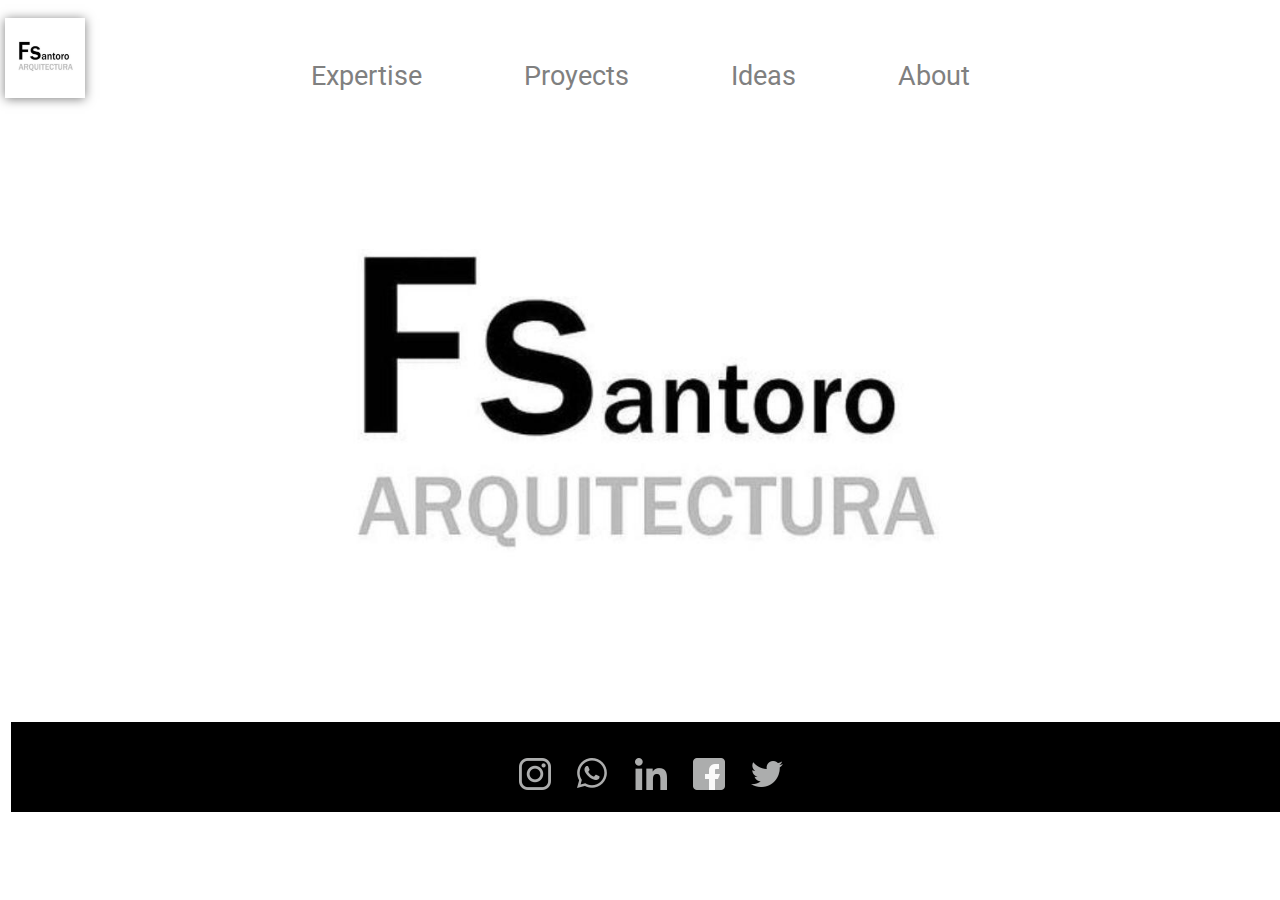
<file: index.html>
<!DOCTYPE html>
<html lang="en">

<head>
    <meta charset="UTF-8">
    <meta http-equiv="X-UA-Compatible" content="IE=edge">
    <meta name="viewport" content="width=device-width, initial-scale=1.0">

    <link href="https://cdn.jsdelivr.net/npm/bootstrap@5.0.1/dist/css/bootstrap.min.css" rel="stylesheet"
        integrity="sha384-+0n0xVW2eSR5OomGNYDnhzAbDsOXxcvSN1TPprVMTNDbiYZCxYbOOl7+AMvyTG2x" crossorigin="anonymous">
    <link rel="stylesheet" href="estilos.css">
    <link rel="preconnect" href="https://fonts.gstatic.com">
    <link href="https://fonts.googleapis.com/css2?family=Roboto:wght@300&display=swap" rel="stylesheet">
    <title>FSantoro ARQUITECTURA</title>
</head>

<body>
    <header>
        <input type="checkbox" id="btn-menu">
        <label for="btn-menu"><img src="./iconos/menuBlack24px.png" alt=""></label>

        <div class="nav-bar">
            <div class=nav-img>
                <img src="imagenes/FSantoroLogo.png" alt="" width="80" height="80">
            </div>
            <ul>
                <li>
                    <a href="./secciones/expertise.html">Expertise</a>
                </li>
                <li>
                    <a href="./secciones/proyects.html">Proyects</a>
                </li>
                <li>
                    <a href="./secciones/ideas.html">Ideas</a>
                </li>
                <li>
                    <a href="./secciones/about.html">About</a>
                </li>
            </ul>
        </div>
    </header>

    <div class="logo">
        <img src="imagenes/FSantoroArquitecturaXL.jpeg" alt="FSantoro ARQUITECTURA" width="50%" height="50%">
    </div>

    <footer>
        <div class="redes-container">
            <ul>
                <li><a href="https://www.instagram.com/fsantororeveron/" class="instagram"><img src="iconos/instagram-logo.png" alt=""></a></li>
                <li><a href="#" class="whatsapp"><img src="iconos/whatsapp.png" alt=""></a></li>
                <li><a href="https://www.linkedin.com/in/fabrizio-santoro-48565391/" class="linkedin"><img src="iconos/linkedin.png" alt=""></a></li>
                <li><a href="#" class="facebook"><img src="iconos/facebook.png" alt=""></a></li>
                <li><a href="#" class="twitter"><img src="iconos/twitter.png" alt=""></a></li>
            </ul>
        </div>
    </footer>


</body>

</html>
</file>
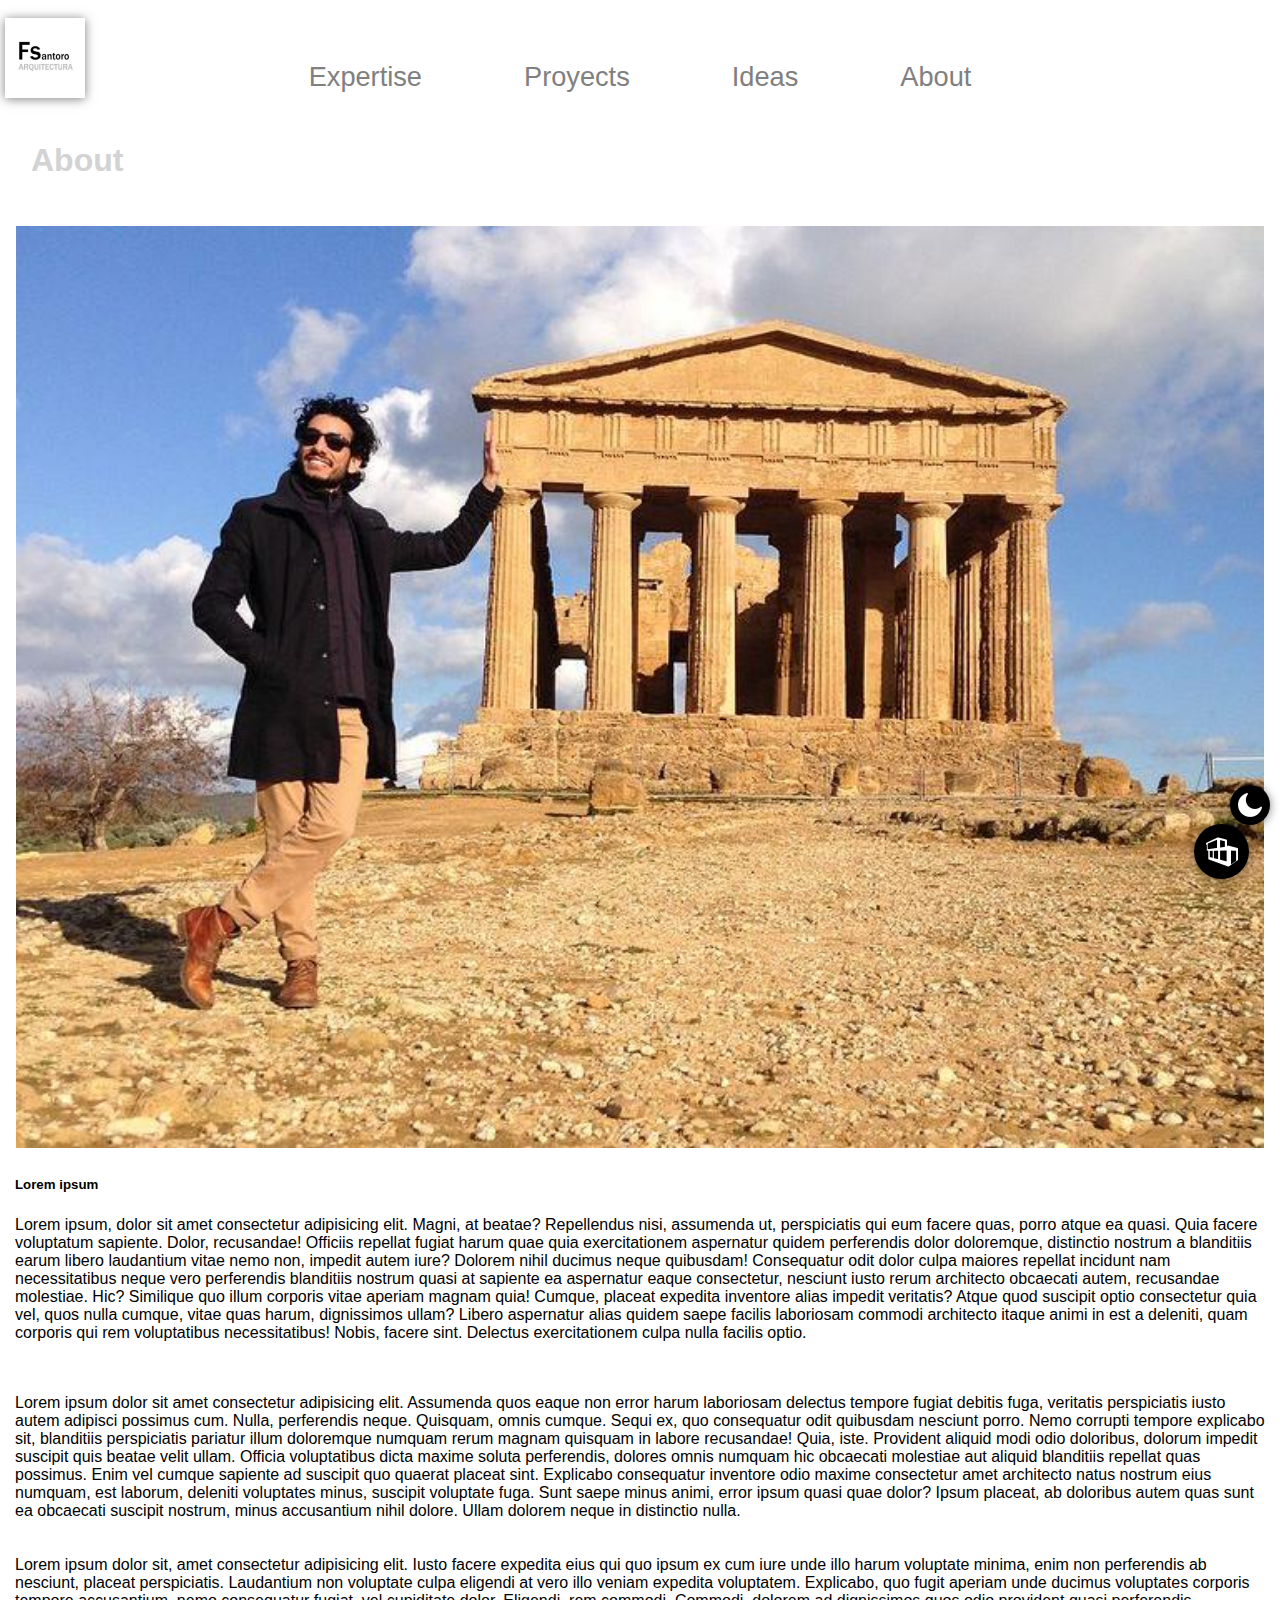
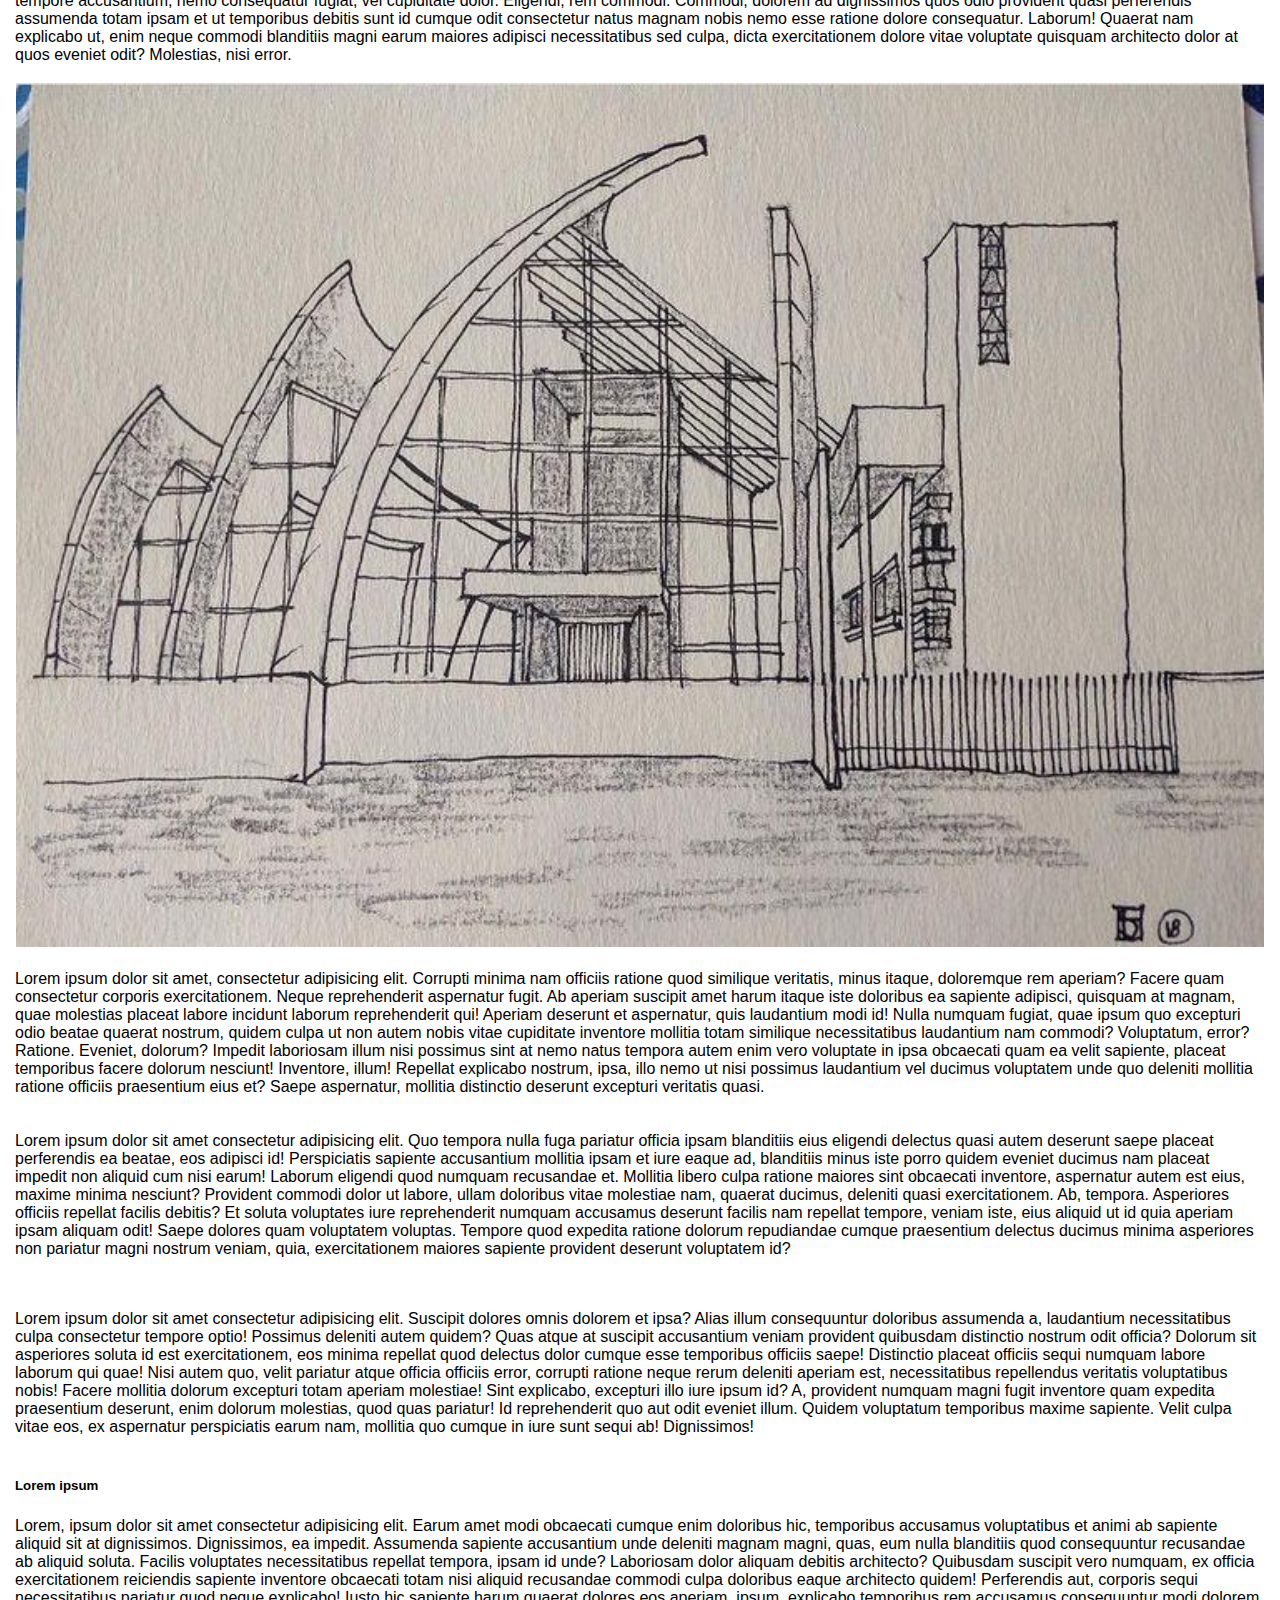
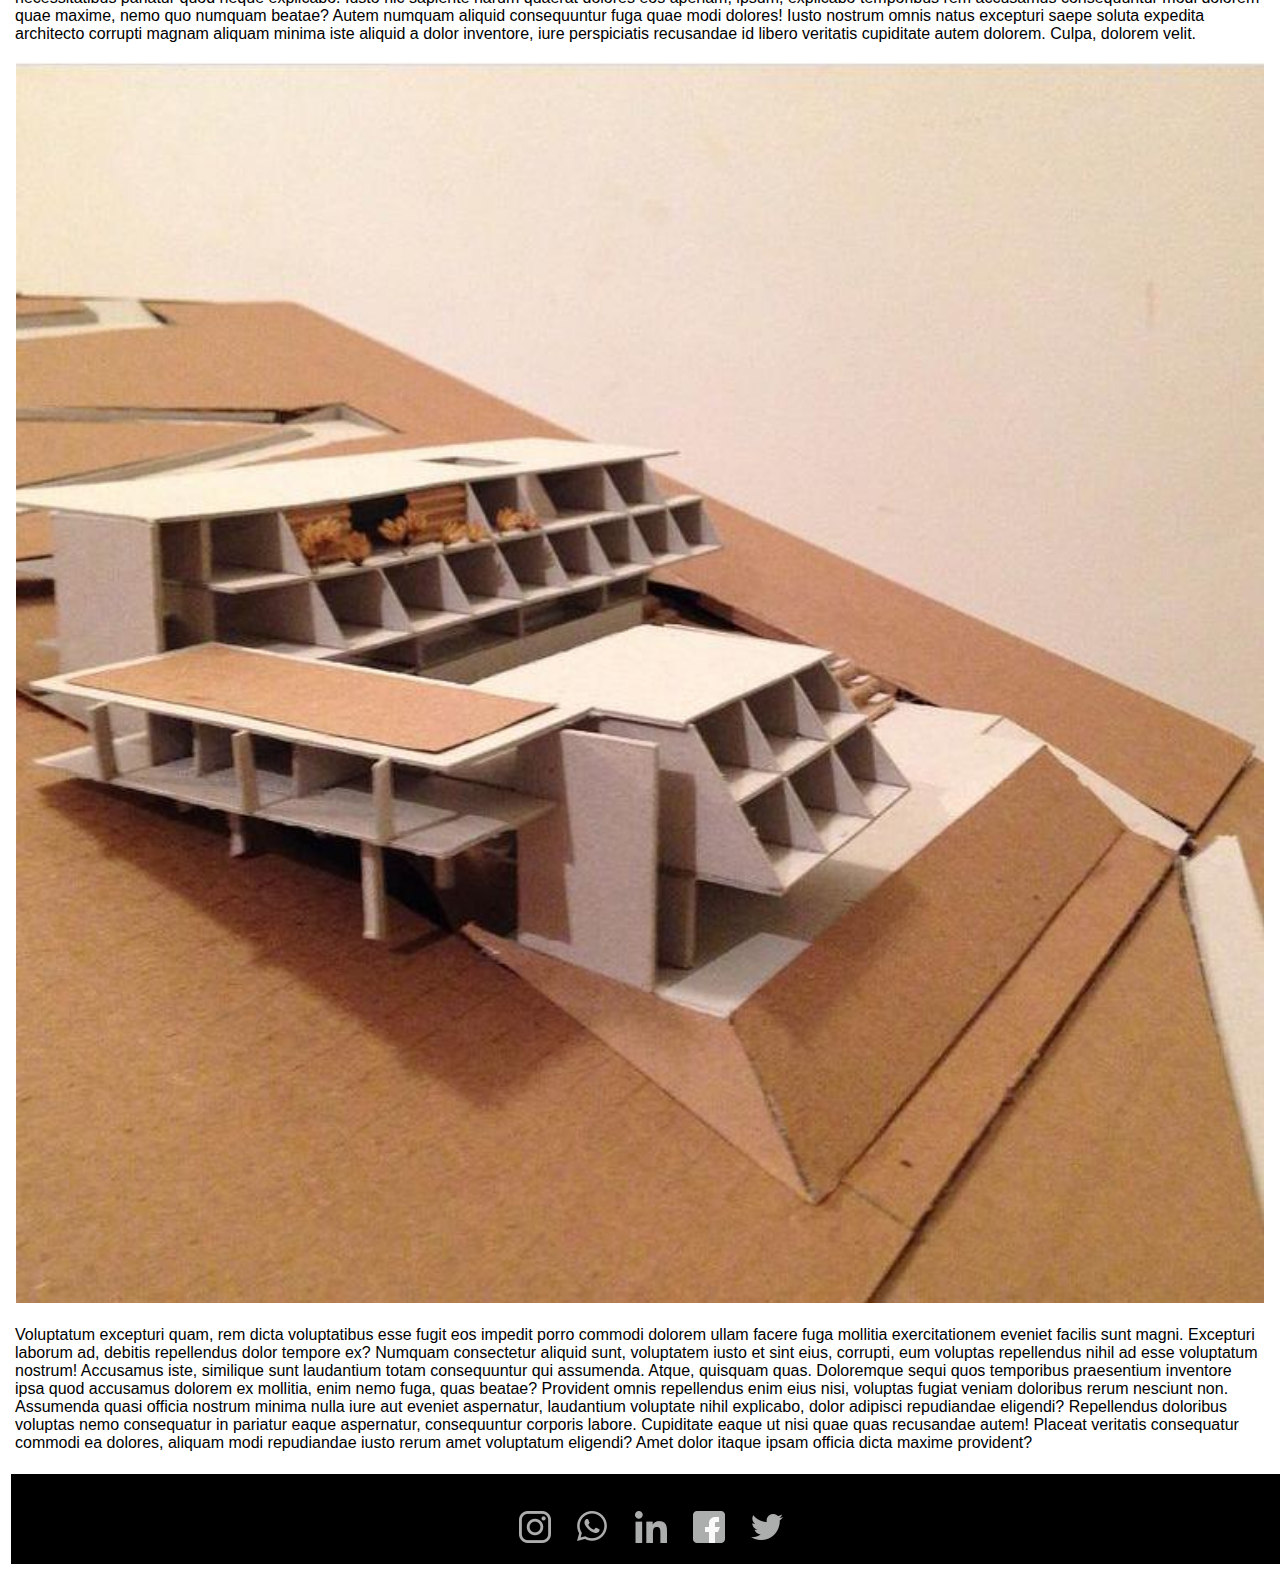
<file: secciones/about.html>
<!DOCTYPE html>
<html lang="en">

<head>
    <meta charset="UTF-8">
    <meta http-equiv="X-UA-Compatible" content="IE=edge">
    <meta name="viewport" content="width=device-width, initial-scale=1.0">

    <link href="https://cdn.jsdelivr.net/npm/bootstrap@5.0.1/dist/css/bootstrap.min.css" rel="stylesheet"
        integrity="sha384-+0n0xVW2eSR5OomGNYDnhzAbDsOXxcvSN1TPprVMTNDbiYZCxYbOOl7+AMvyTG2x" crossorigin="anonymous">
    <link rel="stylesheet" href="../estilos.css">
    <title>FSantoro ARQUITECTURA</title>
</head>

<body>
    <div class="container-all"> 
        <header>
            <input type="checkbox" id="btn-menu">
            <label for="btn-menu"><img src="../iconos/menuBlack24px.png" alt=""></label>

            <div class="nav-bar">
                <img src="../imagenes/FSantoroLogo.png" alt="" width="80" height="80">
                <ul>
                    <li>
                        <a href="../secciones/expertise.html">Expertise</a>
                    </li>
                    <li>
                        <a href="../secciones/proyects.html">Proyects</a>
                    </li>
                    <li>
                        <a href="../secciones/ideas.html">Ideas</a>
                    </li>
                    <li>
                        <a href="../secciones/about.html">About</a>
                    </li>

                </ul>
            </div>
        </header>
        <h1>About</h1>
    
        <div class="container-about">
            <div class="row">
                <div class="col-sm-12 col-md-6 col-lg-3" >
                    <div class="img-about">
                        <img src="../imagenes/about1.jpeg" width="100%" height="5%" alt="">
                    </div>
                    <h5>Lorem ipsum</h5>
                    <p>Lorem ipsum, dolor sit amet consectetur adipisicing elit. Magni, at beatae? Repellendus nisi, assumenda ut, perspiciatis qui eum facere quas, porro atque ea quasi. Quia facere voluptatum sapiente. Dolor, recusandae!
                    Officiis repellat fugiat harum quae quia exercitationem aspernatur quidem perferendis dolor doloremque, distinctio nostrum a blanditiis earum libero laudantium vitae nemo non, impedit autem iure? Dolorem nihil ducimus neque quibusdam!
                    Consequatur odit dolor culpa maiores repellat incidunt nam necessitatibus neque vero perferendis blanditiis nostrum quasi at sapiente ea aspernatur eaque consectetur, nesciunt iusto rerum architecto obcaecati autem, recusandae molestiae. Hic?
                    Similique quo illum corporis vitae aperiam magnam quia! Cumque, placeat expedita inventore alias impedit veritatis? Atque quod suscipit optio consectetur quia vel, quos nulla cumque, vitae quas harum, dignissimos ullam?
                    Libero aspernatur alias quidem saepe facilis laboriosam commodi architecto itaque animi in est a deleniti, quam corporis qui rem voluptatibus necessitatibus! Nobis, facere sint. Delectus exercitationem culpa nulla facilis optio.</p>
                    <br>
                    <p>Lorem ipsum dolor sit amet consectetur adipisicing elit. Assumenda quos eaque non error harum laboriosam delectus tempore fugiat debitis fuga, veritatis perspiciatis iusto autem adipisci possimus cum. Nulla, perferendis neque.
                    Quisquam, omnis cumque. Sequi ex, quo consequatur odit quibusdam nesciunt porro. Nemo corrupti tempore explicabo sit, blanditiis perspiciatis pariatur illum doloremque numquam rerum magnam quisquam in labore recusandae! Quia, iste.
                    Provident aliquid modi odio doloribus, dolorum impedit suscipit quis beatae velit ullam. Officia voluptatibus dicta maxime soluta perferendis, dolores omnis numquam hic obcaecati molestiae aut aliquid blanditiis repellat quas possimus.
                    Enim vel cumque sapiente ad suscipit quo quaerat placeat sint. Explicabo consequatur inventore odio maxime consectetur amet architecto natus nostrum eius numquam, est laborum, deleniti voluptates minus, suscipit voluptate fuga.
                    Sunt saepe minus animi, error ipsum quasi quae dolor? Ipsum placeat, ab doloribus autem quas sunt ea obcaecati suscipit nostrum, minus accusantium nihil dolore. Ullam dolorem neque in distinctio nulla.</p>
                </div>
                <div class="col-sm-12 col-md-6 col-lg-3">
                    <p>Lorem ipsum dolor sit, amet consectetur adipisicing elit. Iusto facere expedita eius qui quo ipsum ex cum iure unde illo harum voluptate minima, enim non perferendis ab nesciunt, placeat perspiciatis.
                    Laudantium non voluptate culpa eligendi at vero illo veniam expedita voluptatem. Explicabo, quo fugit aperiam unde ducimus voluptates corporis tempore accusantium, nemo consequatur fugiat, vel cupiditate dolor. Eligendi, rem commodi.
                    Commodi, dolorem ad dignissimos quos odio provident quasi perferendis assumenda totam ipsam et ut temporibus debitis sunt id cumque odit consectetur natus magnam nobis nemo esse ratione dolore consequatur. Laborum!
                    Quaerat nam explicabo ut, enim neque commodi blanditiis magni earum maiores adipisci necessitatibus sed culpa, dicta exercitationem dolore vitae voluptate quisquam architecto dolor at quos eveniet odit? Molestias, nisi error.
                    </p>
                    <div class="img-about">
                        <img src="../imagenes/about2.jpeg" width="100%" height="5%" alt="">
                    </div>
                    <p>Lorem ipsum dolor sit amet, consectetur adipisicing elit. Corrupti minima nam officiis ratione quod similique veritatis, minus itaque, doloremque rem aperiam? Facere quam consectetur corporis exercitationem. Neque reprehenderit aspernatur fugit.
                    Ab aperiam suscipit amet harum itaque iste doloribus ea sapiente adipisci, quisquam at magnam, quae molestias placeat labore incidunt laborum reprehenderit qui! Aperiam deserunt et aspernatur, quis laudantium modi id!
                    Nulla numquam fugiat, quae ipsum quo excepturi odio beatae quaerat nostrum, quidem culpa ut non autem nobis vitae cupiditate inventore mollitia totam similique necessitatibus laudantium nam commodi? Voluptatum, error? Ratione.
                    Eveniet, dolorum? Impedit laboriosam illum nisi possimus sint at nemo natus tempora autem enim vero voluptate in ipsa obcaecati quam ea velit sapiente, placeat temporibus facere dolorum nesciunt! Inventore, illum!
                    Repellat explicabo nostrum, ipsa, illo nemo ut nisi possimus laudantium vel ducimus voluptatem unde quo deleniti mollitia ratione officiis praesentium eius et? Saepe aspernatur, mollitia distinctio deserunt excepturi veritatis quasi.</p>
                </div>
                <div class="col-sm-12 col-md-6 col-lg-3">
                    <p>Lorem ipsum dolor sit amet consectetur adipisicing elit. Quo tempora nulla fuga pariatur officia ipsam blanditiis eius eligendi delectus quasi autem deserunt saepe placeat perferendis ea beatae, eos adipisci id!
                    Perspiciatis sapiente accusantium mollitia ipsam et iure eaque ad, blanditiis minus iste porro quidem eveniet ducimus nam placeat impedit non aliquid cum nisi earum! Laborum eligendi quod numquam recusandae et.
                    Mollitia libero culpa ratione maiores sint obcaecati inventore, aspernatur autem est eius, maxime minima nesciunt? Provident commodi dolor ut labore, ullam doloribus vitae molestiae nam, quaerat ducimus, deleniti quasi exercitationem.
                    Ab, tempora. Asperiores officiis repellat facilis debitis? Et soluta voluptates iure reprehenderit numquam accusamus deserunt facilis nam repellat tempore, veniam iste, eius aliquid ut id quia aperiam ipsam aliquam odit!
                    Saepe dolores quam voluptatem voluptas. Tempore quod expedita ratione dolorum repudiandae cumque praesentium delectus ducimus minima asperiores non pariatur magni nostrum veniam, quia, exercitationem maiores sapiente provident deserunt voluptatem id?
                    </p>
                    <br>
                    <p>Lorem ipsum dolor sit amet consectetur adipisicing elit. Suscipit dolores omnis dolorem et ipsa? Alias illum consequuntur doloribus assumenda a, laudantium necessitatibus culpa consectetur tempore optio! Possimus deleniti autem quidem?
                    Quas atque at suscipit accusantium veniam provident quibusdam distinctio nostrum odit officia? Dolorum sit asperiores soluta id est exercitationem, eos minima repellat quod delectus dolor cumque esse temporibus officiis saepe!
                    Distinctio placeat officiis sequi numquam labore laborum qui quae! Nisi autem quo, velit pariatur atque officia officiis error, corrupti ratione neque rerum deleniti aperiam est, necessitatibus repellendus veritatis voluptatibus nobis!
                    Facere mollitia dolorum excepturi totam aperiam molestiae! Sint explicabo, excepturi illo iure ipsum id? A, provident numquam magni fugit inventore quam expedita praesentium deserunt, enim dolorum molestias, quod quas pariatur!
                    Id reprehenderit quo aut odit eveniet illum. Quidem voluptatum temporibus maxime sapiente. Velit culpa vitae eos, ex aspernatur perspiciatis earum nam, mollitia quo cumque in iure sunt sequi ab! Dignissimos!
                    </p>
                </div>
                <div class="col-sm-12 col-md-6 col-lg-3">
                    <h5>Lorem ipsum</h5>
                    <p>Lorem, ipsum dolor sit amet consectetur adipisicing elit. Earum amet modi obcaecati cumque enim doloribus hic, temporibus accusamus voluptatibus et animi ab sapiente aliquid sit at dignissimos. Dignissimos, ea impedit.
                    Assumenda sapiente accusantium unde deleniti magnam magni, quas, eum nulla blanditiis quod consequuntur recusandae ab aliquid soluta. Facilis voluptates necessitatibus repellat tempora, ipsam id unde? Laboriosam dolor aliquam debitis architecto?
                    Quibusdam suscipit vero numquam, ex officia exercitationem reiciendis sapiente inventore obcaecati totam nisi aliquid recusandae commodi culpa doloribus eaque architecto quidem! Perferendis aut, corporis sequi necessitatibus pariatur quod neque explicabo!
                    Iusto hic sapiente harum quaerat dolores eos aperiam, ipsum, explicabo temporibus rem accusamus consequuntur modi dolorem quae maxime, nemo quo numquam beatae? Autem numquam aliquid consequuntur fuga quae modi dolores!
                    Iusto nostrum omnis natus excepturi saepe soluta expedita architecto corrupti magnam aliquam minima iste aliquid a dolor inventore, iure perspiciatis recusandae id libero veritatis cupiditate autem dolorem. Culpa, dolorem velit.
                    </p>
                    <div class="img-about">
                        <img src="../imagenes/about3.jpeg" width="100%" height="5%" alt="">
                    </div>
                    <p>Voluptatum excepturi quam, rem dicta voluptatibus esse fugit eos impedit porro commodi dolorem ullam facere fuga mollitia exercitationem eveniet facilis sunt magni. Excepturi laborum ad, debitis repellendus dolor tempore ex?
                        Numquam consectetur aliquid sunt, voluptatem iusto et sint eius, corrupti, eum voluptas repellendus nihil ad esse voluptatum nostrum! Accusamus iste, similique sunt laudantium totam consequuntur qui assumenda. Atque, quisquam quas.
                        Doloremque sequi quos temporibus praesentium inventore ipsa quod accusamus dolorem ex mollitia, enim nemo fuga, quas beatae? Provident omnis repellendus enim eius nisi, voluptas fugiat veniam doloribus rerum nesciunt non.
                        Assumenda quasi officia nostrum minima nulla iure aut eveniet aspernatur, laudantium voluptate nihil explicabo, dolor adipisci repudiandae eligendi? Repellendus doloribus voluptas nemo consequatur in pariatur eaque aspernatur, consequuntur corporis labore.
                        Cupiditate eaque ut nisi quae quas recusandae autem! Placeat veritatis consequatur commodi ea dolores, aliquam modi repudiandae iusto rerum amet voluptatum eligendi? Amet dolor itaque ipsam officia dicta maxime provident?
                    </p>
                </div> 
            </div>
        </div>   
    </div>
    <label for="dark-mode" class="dark-mode-button">
    <input id="dark-mode" type="checkbox" onclick="document.documentElement.classList.toggle('dark-mode')">
    </label> 
  

    <div class="btn-container">
        <a class="btn btn-primary" href="../index.html" role="button"></a>
    </div>

    <footer>
        <div class="redes-container">
            <ul>
                <li><a href="https://www.instagram.com/fsantororeveron/" class="instagram"><img src="../iconos/instagram-logo.png" alt=""></a></li>
                <li><a href="#" class="whatsapp"><img src="../iconos/whatsapp.png" alt=""></a></li>
                <li><a href="https://www.linkedin.com/in/fabrizio-santoro-48565391/" class="linkedin"><img src="../iconos/linkedin.png" alt=""></a></li>
                <li><a href="#" class="facebook"><img src="../iconos/facebook.png" alt=""></a></li>
                <li><a href="#" class="twitter"><img src="../iconos/twitter.png" alt=""></a></li>
            </ul>
        </div>
    </footer>


</body>

</html>
</file>
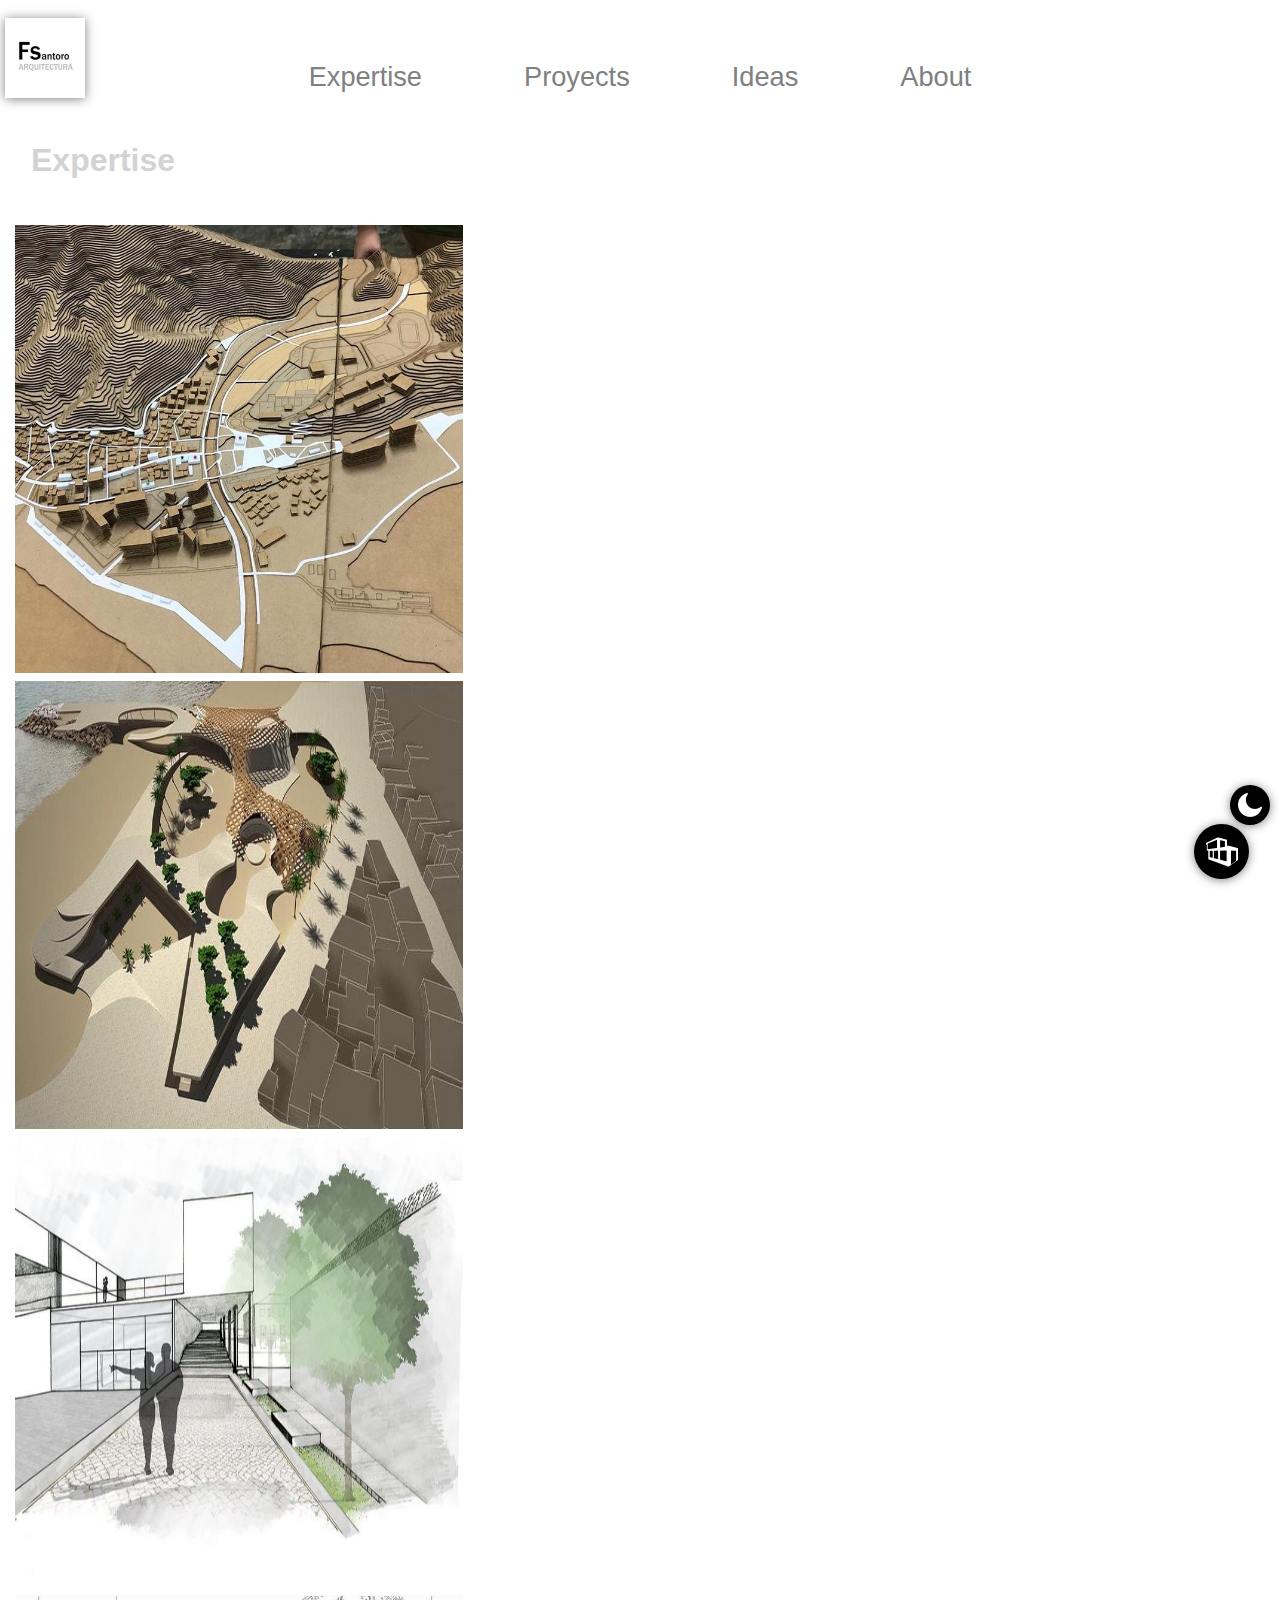
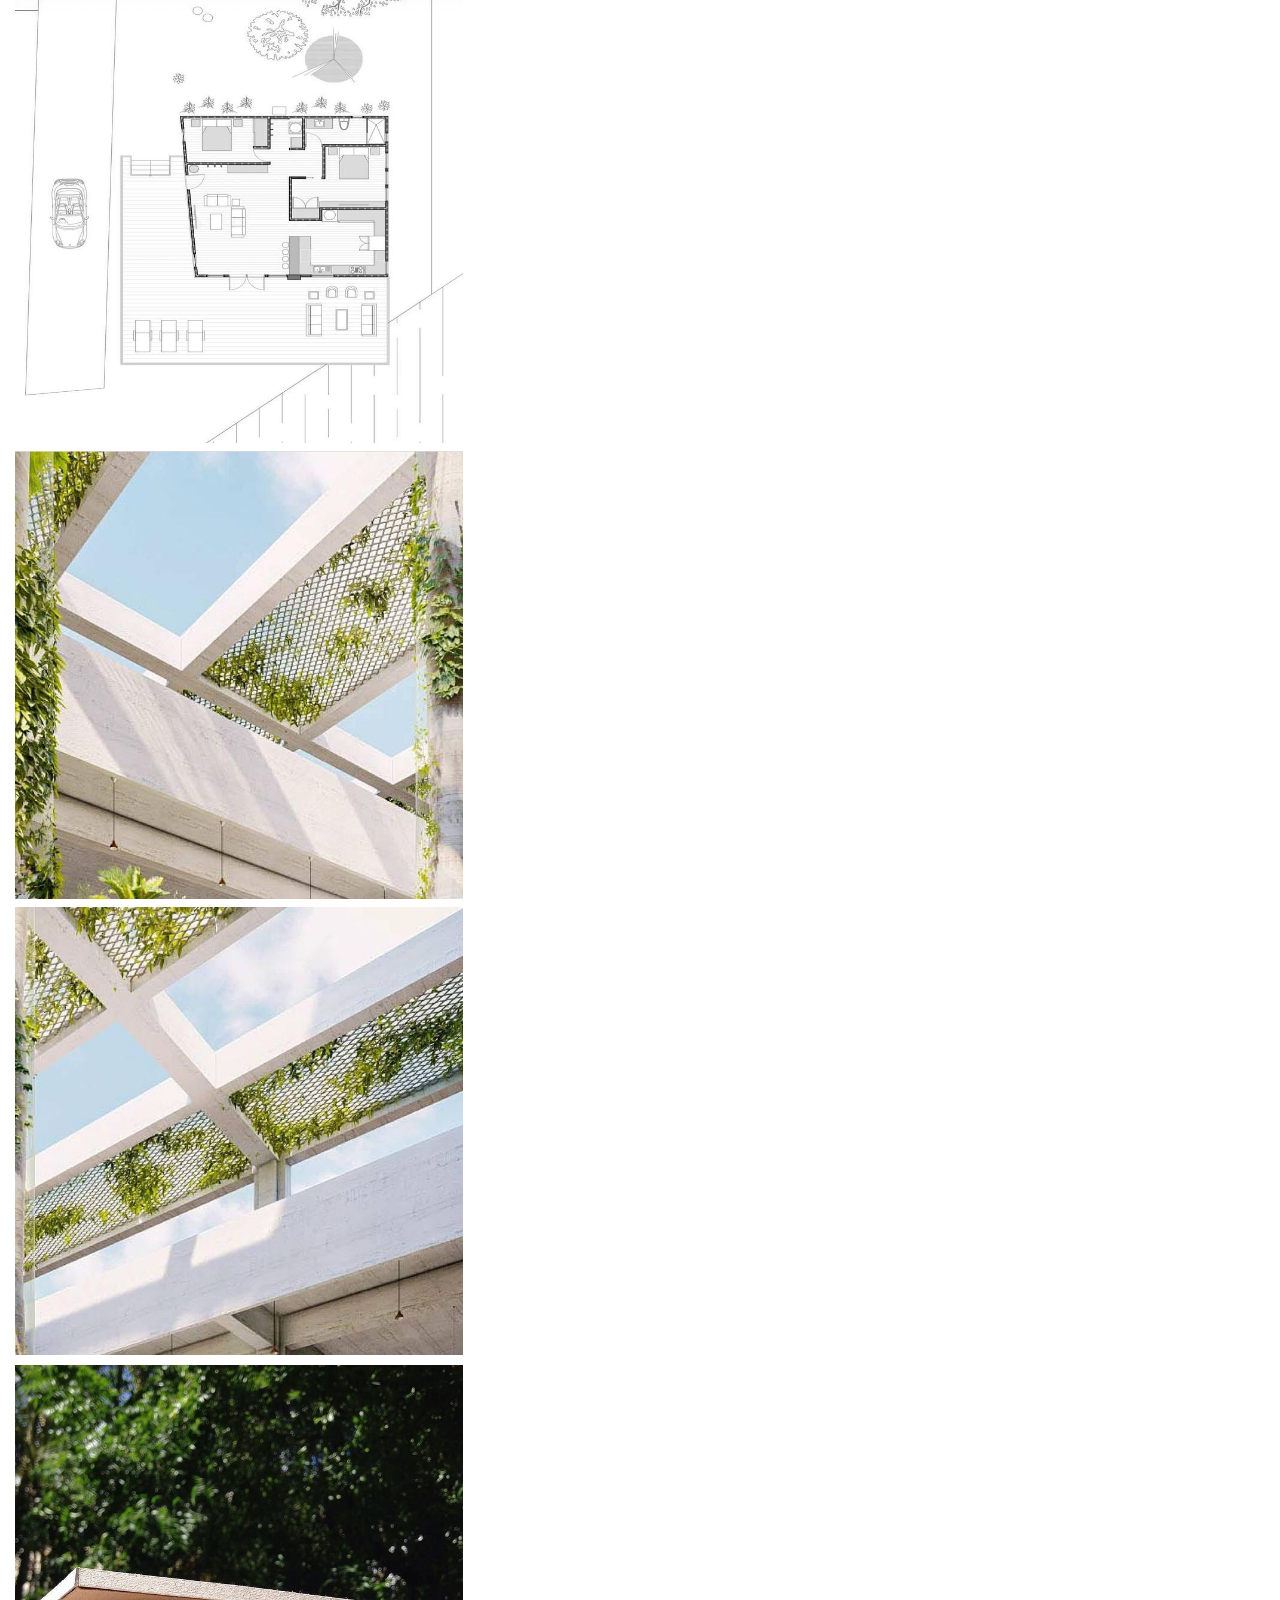
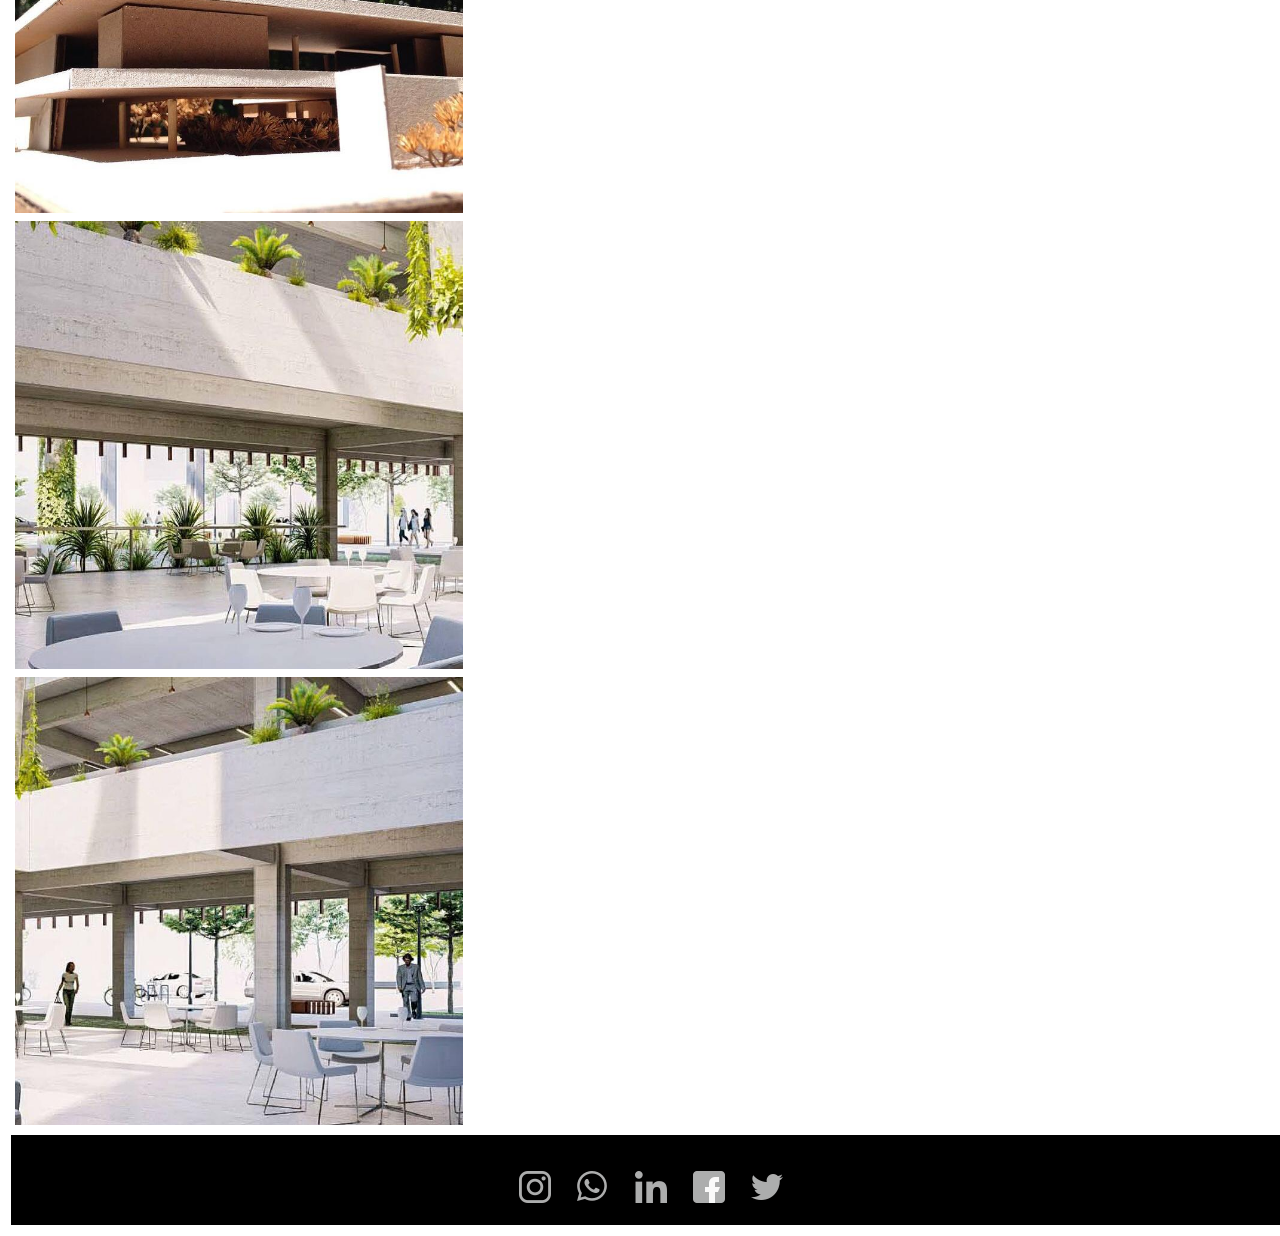
<file: secciones/expertise.html>
<!DOCTYPE html>
<html lang="en">

<head>
    <meta charset="UTF-8">
    <meta http-equiv="X-UA-Compatible" content="IE=edge">
    <meta name="viewport" content="width=device-width, initial-scale=1.0">

    <link href="https://cdn.jsdelivr.net/npm/bootstrap@5.0.1/dist/css/bootstrap.min.css" rel="stylesheet"
        integrity="sha384-+0n0xVW2eSR5OomGNYDnhzAbDsOXxcvSN1TPprVMTNDbiYZCxYbOOl7+AMvyTG2x" crossorigin="anonymous">
    <link rel="stylesheet" href="../estilos.css">
    <title>FSantoro ARQUITECTURA</title>
</head>

<body>
    <div class="container-all">    
        <header>
            <input type="checkbox" id="btn-menu">
            <label for="btn-menu"><img src="../iconos/menuBlack24px.png" alt=""></label>

            <div class="nav-bar">
                <img src="../imagenes/FSantoroLogo.png" alt="" width="80" height="80">
                <ul>
                    <li>
                        <a href="../secciones/expertise.html">Expertise</a>
                    </li>
                    <li>
                        <a href="../secciones/proyects.html">Proyects</a>
                    </li>
                    <li>
                        <a href="../secciones/ideas.html">Ideas</a>
                    </li>
                    <li>
                        <a href="../secciones/about.html">About</a>
                    </li>
                </ul>
            </div>
    
    
        </header>
        <h1>Expertise</h1>
        <div class="btn-container">
            <a class="btn btn-primary" href="../index.html" role="button"></a>
        </div>
    
        <div class="img-container">
            <div class="row">
                <div class="col-sm-12 col-md-6 col-lg-4"><img src="../imagenes/expertise1.jpeg" height="450px" width="450px" alt=""></div>
                <div class="col-sm-12 col-md-6 col-lg-4"><img src="../imagenes/expertise2.jpeg" height="450px" width="450px" alt=""></div>
                <div class="col-sm-12 col-md-6 col-lg-4"><img src="../imagenes/expertise3.jpeg" height="450px" width="450px" alt=""></div>
            </div>
            <div class="row">
                <div class="col-sm-12 col-md-6 col-lg-4"><img src="../imagenes/expertise4.jpeg" height="450px" width="450px" alt=""></div>
                <div class="col-sm-12 col-md-6 col-lg-4"><img src="../imagenes/expertise5.jpeg" height="450px" width="450px" alt=""></div>
                <div class="col-sm-12 col-md-6 col-lg-4"><img src="../imagenes/expertise6.jpeg" height="450px" width="450px" alt=""></div>
            </div>
            <div class="row">
                <div class="col-sm-12 col-md-6 col-lg-4"><img src="../imagenes/expertise7.jpeg" height="450px" width="450px" alt=""></div>
                <div class="col-sm-12 col-md-6 col-lg-4"><img src="../imagenes/expertise8.jpeg" height="450px" width="450px" alt=""></div>
                <div class="col-sm-12 col-md-6 col-lg-4"><img src="../imagenes/expertise9.jpeg" height="450px" width="450px" alt=""></div>
            </div>
        </div>
    </div>
    <label for="dark-mode" class="dark-mode-button">
    <input id="dark-mode" type="checkbox" onclick="document.documentElement.classList.toggle('dark-mode')">
    </label>
    
    <footer>
        <div class="redes-container">
            <ul>
                <li><a href="https://www.instagram.com/fsantororeveron/" class="instagram"><img src="../iconos/instagram-logo.png" alt=""></a></li>
                <li><a href="#" class="whatsapp"><img src="../iconos/whatsapp.png" alt=""></a></li>
                <li><a href="https://www.linkedin.com/in/fabrizio-santoro-48565391/" class="linkedin"><img src="../iconos/linkedin.png" alt=""></a></li>
                <li><a href="#" class="facebook"><img src="../iconos/facebook.png" alt=""></a></li>
                <li><a href="#" class="twitter"><img src="../iconos/twitter.png" alt=""></a></li>
            </ul>
        </div>
    </footer>
</body>

</html>


<!-- <div class="container-all">    
</div>
<label for="dark-mode" class="dark-mode-button">
<input id="dark-mode" type="checkbox" onclick="document.documentElement.classList.toggle('dark-mode')">
  M
</label> -->
</file>
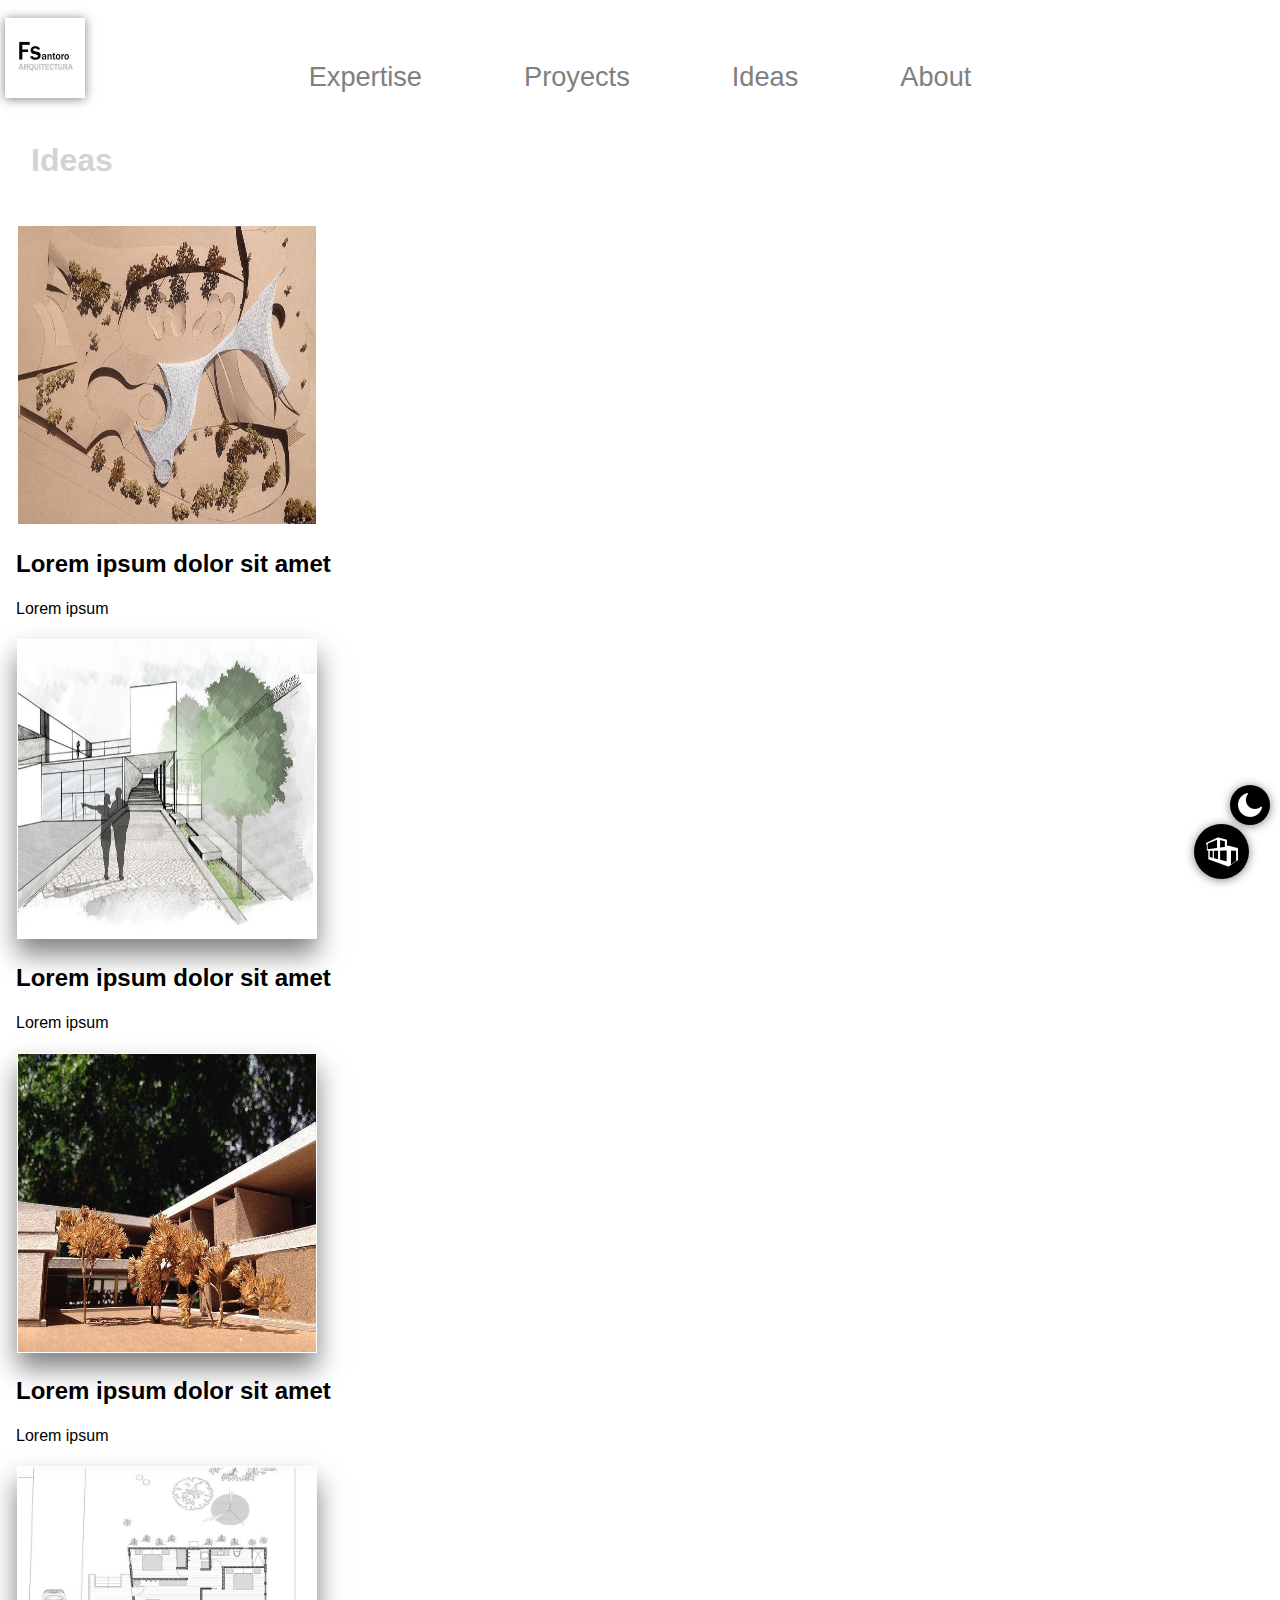
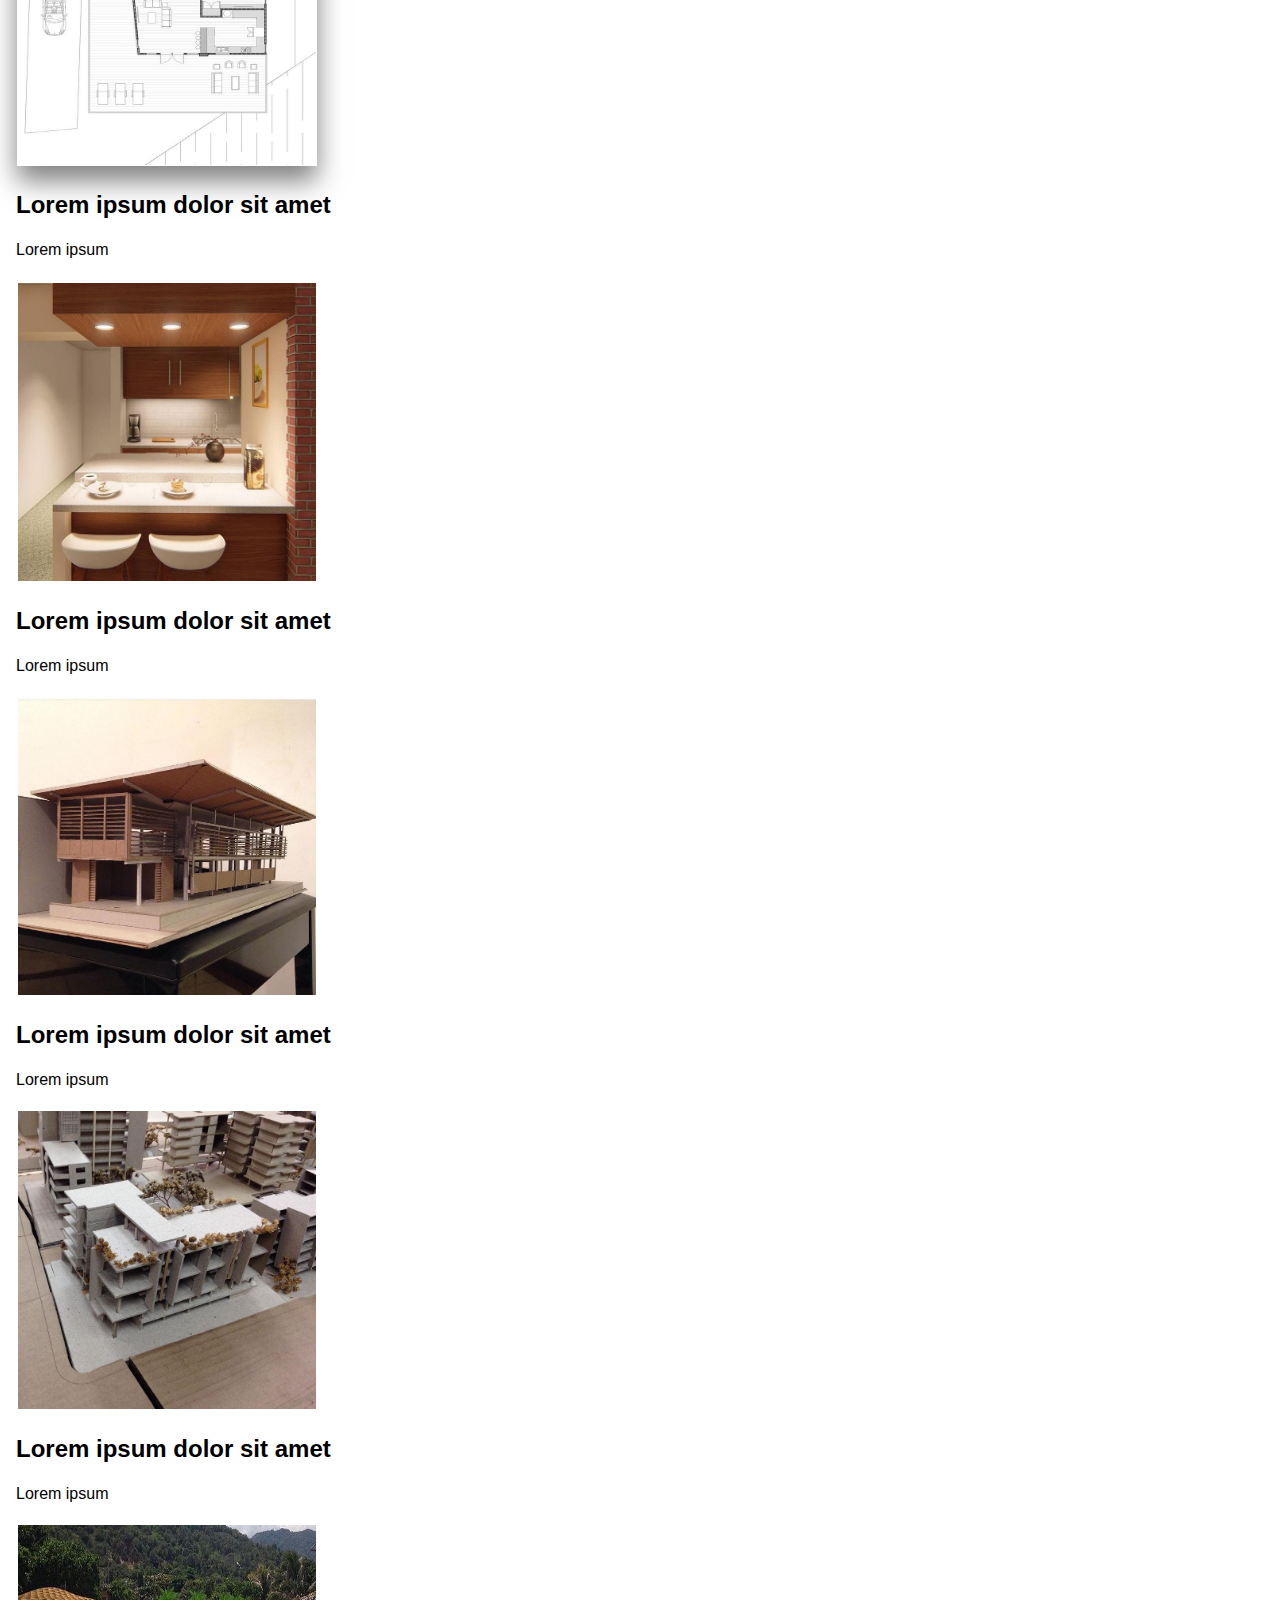
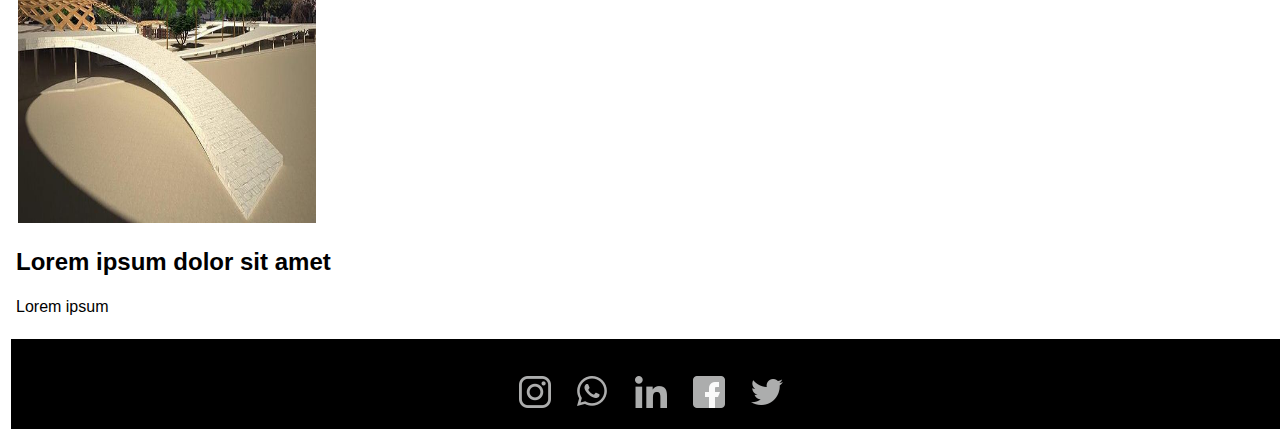
<file: secciones/ideas.html>
<!DOCTYPE html>
<html lang="en">

<head>
    <meta charset="UTF-8">
    <meta http-equiv="X-UA-Compatible" content="IE=edge">
    <meta name="viewport" content="width=device-width, initial-scale=1.0">

    <link href="https://cdn.jsdelivr.net/npm/bootstrap@5.0.1/dist/css/bootstrap.min.css" rel="stylesheet"
        integrity="sha384-+0n0xVW2eSR5OomGNYDnhzAbDsOXxcvSN1TPprVMTNDbiYZCxYbOOl7+AMvyTG2x" crossorigin="anonymous">
    <link rel="stylesheet" href="../estilos.css">
    <title>FSantoro ARQUITECTURA</title>
</head>

<body>
    <div class="container-all">   
        <header>
            <input type="checkbox" id="btn-menu">
            <label for="btn-menu"><img src="../iconos/menuBlack24px.png" alt=""></label>
            
            <div class="nav-bar">
                <img src="../imagenes/FSantoroLogo.png" alt="" width="80" height="80">
                <ul>
                    <li>
                        <a href="../secciones/expertise.html">Expertise</a>
                    </li>
                    <li>
                        <a href="../secciones/proyects.html">Proyects</a>
                    </li>
                    <li>
                        <a href="../secciones/ideas.html">Ideas</a>
                    </li>
                    <li>
                        <a href="../secciones/about.html">About</a>
                    </li>
                </ul>
            </div>
        </header>
        <h1>Ideas</h1>
    
        <div class="btn-container">
            <a class="btn btn-primary" href="../index.html" role="button"></a>
        </div>
    
        
            <div class="container-ideas">
                <div class="row">
                    <div class="col-sm-12 col-md-6 col-lg-3">
                        <div class="ideas_img">
                            <a href=""></a><img src="../imagenes/idea1.jpeg" height="300" width="300" alt="">
                            <h2>Lorem ipsum dolor sit amet</h2>
                            <p>Lorem ipsum</p>
                        </div>
                    </div>
                    <div class="col-sm-12 col-md-6 col-lg-3">
                        <div class="ideas-img">
                            <a href=""></a><img src="../imagenes/idea2.jpeg" height="300" width="300" alt="">
                            <h2>Lorem ipsum dolor sit amet</h2>
                            <p>Lorem ipsum</p>
                        </div>
                    </div>
                    <div class="col-sm-12 col-md-6 col-lg-3">
                        <div class="ideas-img">
                            <a href=""></a><img src="../imagenes/idea3.jpeg" height="300" width="300" alt="">
                            <h2>Lorem ipsum dolor sit amet</h2>
                            <p>Lorem ipsum</p>
                        </div>
                    </div>
                    <div class="col-sm-12 col-md-6 col-lg-3">
                        <div class="ideas-img">
                            <a href=""></a><img src="../imagenes/idea4.jpeg" height="300" width="300" alt="">
                            <h2>Lorem ipsum dolor sit amet</h2>
                            <p>Lorem ipsum</p>
                        </div>
                    </div>
                </div>
                <div class="row">
                    <div class="col-sm-12 col-md-6 col-lg-3">
                        <div class="ideas_img">
                            <a href=""></a><img src="../imagenes/idea5.jpeg" height="300" width="300" alt="">
                            <h2>Lorem ipsum dolor sit amet</h2>
                            <p>Lorem ipsum</p>
                        </div>
                    </div>
                    <div class="col-sm-12 col-md-6 col-lg-3">
                        <div class="ideas_img">
                            <a href=""></a><img src="../imagenes/idea6.jpeg" height="300" width="300" alt="">
                            <h2>Lorem ipsum dolor sit amet</h2>
                            <p>Lorem ipsum</p>
                        </div>
                    </div>
                    <div class="col-sm-12 col-md-6 col-lg-3">
                        <div class="ideas_img">
                            <a href=""></a><img src="../imagenes/idea7.jpeg" height="300" width="300" alt="">
                            <h2>Lorem ipsum dolor sit amet</h2>
                            <p>Lorem ipsum</p>
                        </div>
                    </div>
                    <div class="col-sm-12 col-md-6 col-lg-3">
                        <div class="ideas_img">
                            <a href=""></a><img src="../imagenes/idea8.jpeg" height="300" width="300" alt="">
                            <h2>Lorem ipsum dolor sit amet</h2>
                            <p>Lorem ipsum</p>
                        </div>
                    </div>
                </div>
            </div> 
    </div>
    <label for="dark-mode" class="dark-mode-button">
    <input id="dark-mode" type="checkbox" onclick="document.documentElement.classList.toggle('dark-mode')">
    </label> 
    
    
    

    <footer>
        <div class="redes-container">
            <ul>
                <li><a href="https://www.instagram.com/fsantororeveron/" class="instagram"><img src="../iconos/instagram-logo.png" alt=""></a></li>
                <li><a href="#" class="whatsapp"><img src="../iconos/whatsapp.png" alt=""></a></li>
                <li><a href="https://www.linkedin.com/in/fabrizio-santoro-48565391/" class="linkedin"><img src="../iconos/linkedin.png" alt=""></a></li>
                <li><a href="#" class="facebook"><img src="../iconos/facebook.png" alt=""></a></li>
                <li><a href="#" class="twitter"><img src="../iconos/twitter.png" alt=""></a></li>
            </ul>
        </div>
    </footer>


</body>

</html>

<!-- <div class="a">
    <div class="col-12">
        <div class="ideas_img">
            <a href=""></a><img src="../imagenes/idea1.jpeg" height="300" width="300" alt="">
            <h2>Lorem ipsum dolor sit amet</h2>
            <p>Lorem ipsum</p>
        </div>
        <div class="ideas_img">
            <a href=""></a><img src="../imagenes/idea2.jpeg" height="300" width="300" alt="">
            <h2>Lorem ipsum dolor sit amet</h2>
            <p>Lorem ipsum</p>
        </div>
        <div class="ideas_img">
            <a href=""></a><img src="../imagenes/idea3.jpeg" height="300" width="300" alt="">
            <h2>Lorem ipsum dolor sit amet</h2>
            <p>Lorem ipsum</p>
        </div>
        <div class="ideas_img">
            <a href=""></a><img src="../imagenes/idea4.jpeg" height="300" width="300" alt="">
            <h2>Lorem ipsum dolor sit amet</h2>
            <p>Lorem ipsum</p>
        </div>
    </div>
</div>
</div>
<div class="row">
<div class="col-12">
    <div class="ideas_img">
        <a href=""></a><img src="../imagenes/idea5.jpeg" height="300" width="300" alt="">
        <h2>Lorem ipsum dolor sit amet</h2>
        <p>Lorem ipsum</p>
    </div>
    <div class="ideas_img">
        <a href=""></a><img src="../imagenes/idea6.jpeg" height="300" width="300" alt="">
        <h2>Lorem ipsum dolor sit amet</h2>
        <p>Lorem ipsum</p>
    </div>
    <div class="ideas_img">
        <a href=""></a><img src="../imagenes/idea7.jpeg" height="300" width="300" alt="">
        <h2>Lorem ipsum dolor sit amet</h2>
        <p>Lorem ipsum</p>
    </div>
    <div class="ideas_img">
        <a href=""></a><img src="../imagenes/idea8.jpeg" height="300" width="300" alt="">
        <h2>Lorem ipsum dolor sit amet</h2>
        <p>Lorem ipsum</p>
    </div>
</div> -->
</file>
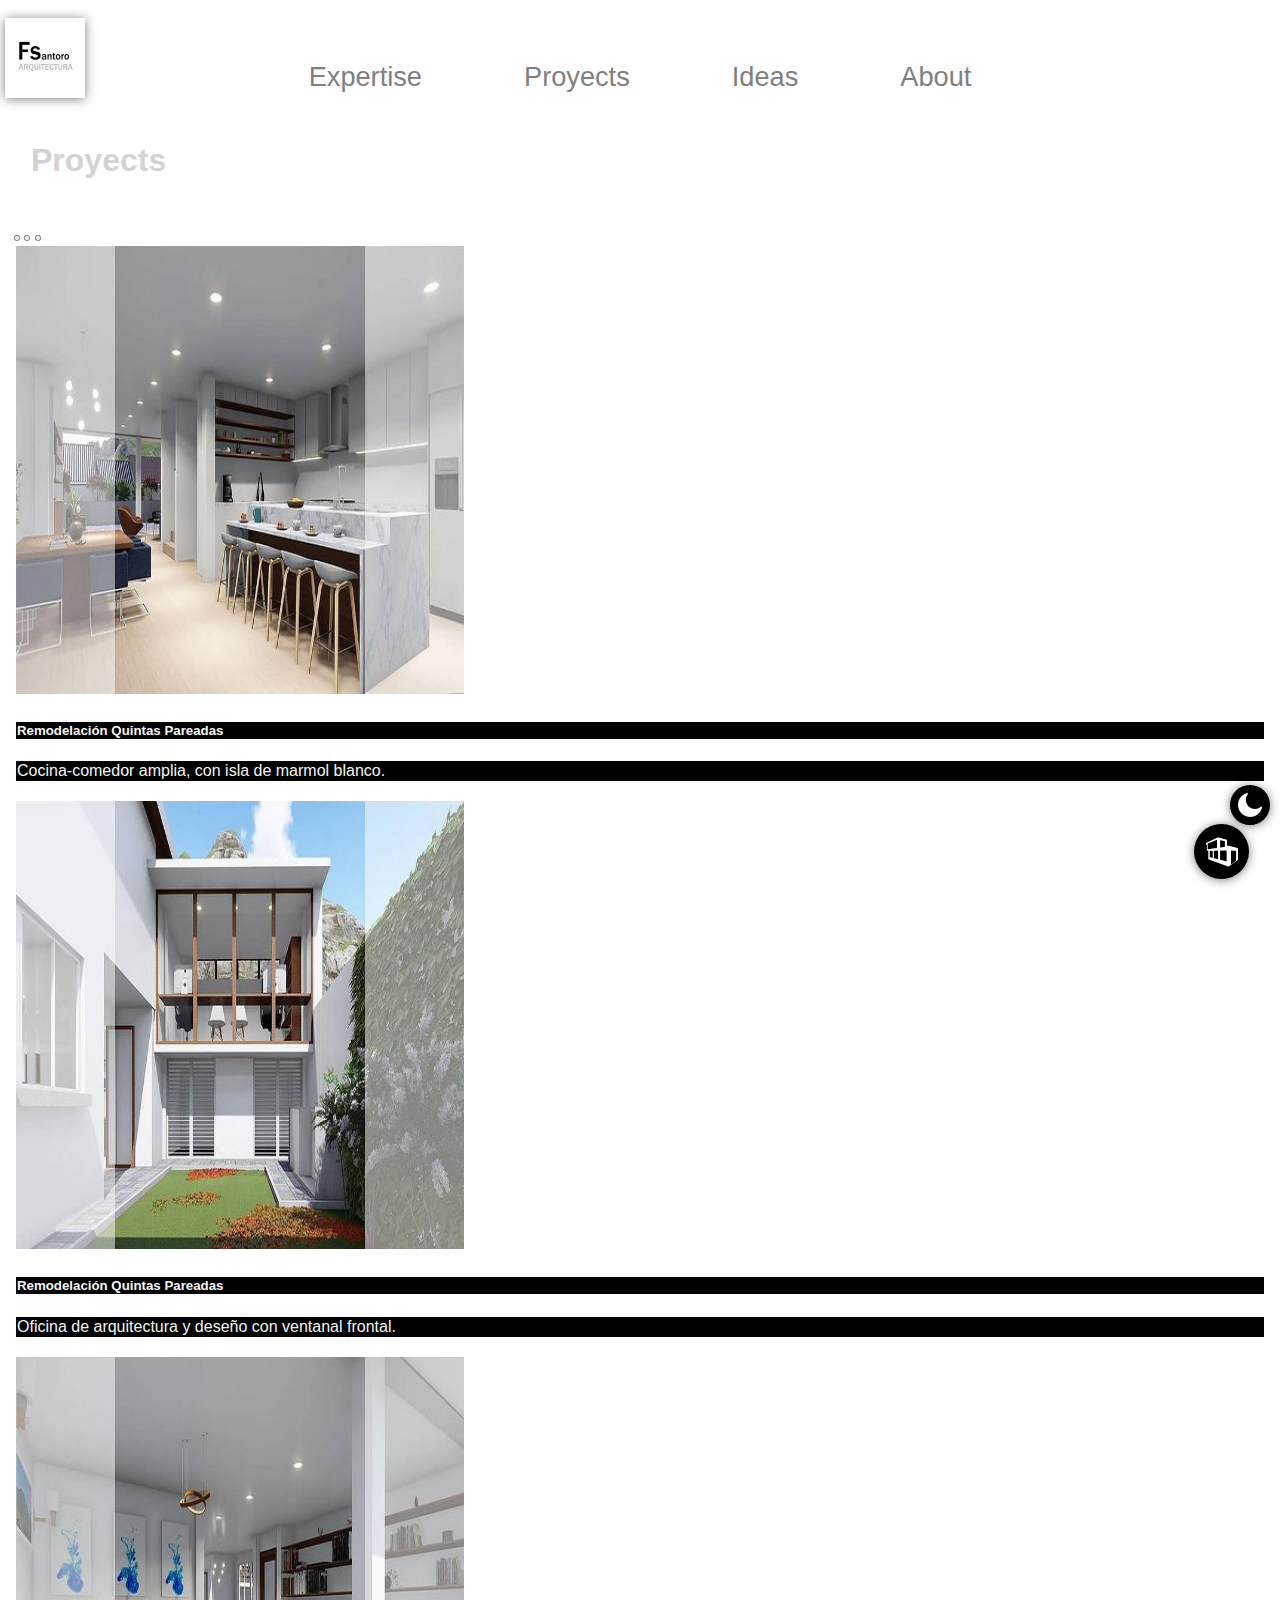
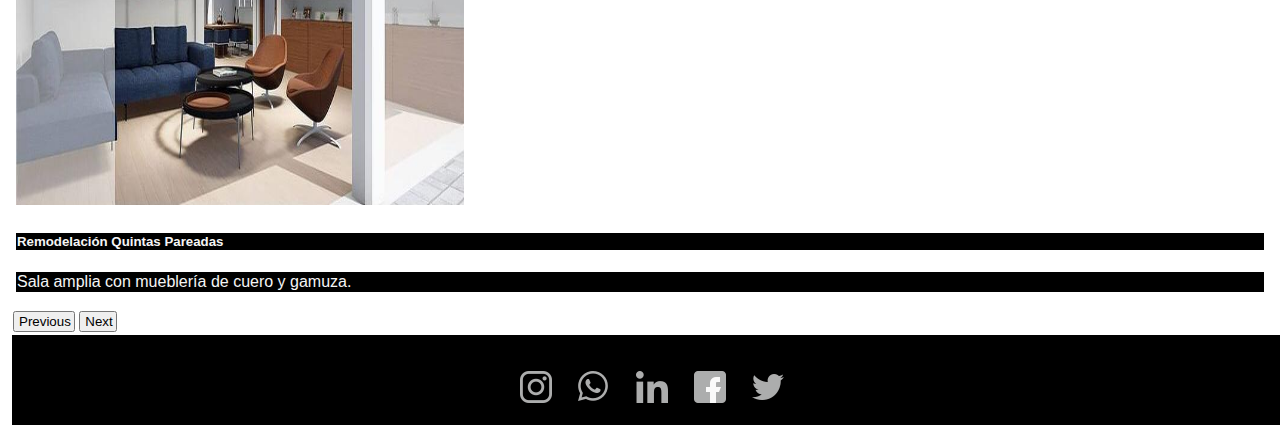
<file: secciones/proyects.html>
<!DOCTYPE html>
<html lang="en">

<head>
  <meta charset="UTF-8">
  <meta http-equiv="X-UA-Compatible" content="IE=edge">
  <meta name="viewport" content="width=device-width, initial-scale=1.0">
  <!-- js pertenece a la parte de animaciones lin href= ......js..... -->
  <link href="https://cdn.jsdelivr.net/npm/bootstrap@5.0.1/dist/css/bootstrap.min.css" rel="stylesheet"
    integrity="sha384-+0n0xVW2eSR5OomGNYDnhzAbDsOXxcvSN1TPprVMTNDbiYZCxYbOOl7+AMvyTG2x" crossorigin="anonymous">
  <script src="https://cdn.jsdelivr.net/npm/bootstrap@5.0.1/dist/js/bootstrap.bundle.min.js"
    integrity="sha384-gtEjrD/SeCtmISkJkNUaaKMoLD0//ElJ19smozuHV6z3Iehds+3Ulb9Bn9Plx0x4"
    crossorigin="anonymous"></script>
  <link href="https://cdn.jsdelivr.net/npm/bootstrap@5.0.1/dist/css/bootstrap.min.css" rel="stylesheet"
    integrity="sha384-+0n0xVW2eSR5OomGNYDnhzAbDsOXxcvSN1TPprVMTNDbiYZCxYbOOl7+AMvyTG2x" crossorigin="anonymous">
  <link rel="stylesheet" href="../estilos.css">
  <title>FSantoro ARQUITECTURA</title>
</head>

<body>

  <div class="container-all">
    <header>
      <input type="checkbox" id="btn-menu">
            <label for="btn-menu"><img src="../iconos/menuBlack24px.png" alt=""></label>
            
      <div class="nav-bar">
        <img src="../imagenes/FSantoroLogo.png" alt="" width="80" height="80">
        <ul>
          <li>
            <a href="../secciones/expertise.html">Expertise</a>
          </li>
          <li>
            <a href="../secciones/proyects.html">Proyects</a>
          </li>
          <li>
            <a href="../secciones/ideas.html">Ideas</a>
          </li>
          <li>
            <a href="../secciones/about.html">About</a>
          </li>
        </ul>
      </div>
    </header>
    <h1>Proyects</h1>
    <!--haz que el boton invierta de blanco a negro al igual que el ícono, cuando el boton está sobre el fondo negro del footer-->
  
  
    <div container-fluid>
      <div id="carouselExampleCaptions" class="carousel slide" data-bs-ride="carousel">
        <div class="carousel-indicators">
          <button type="button" data-bs-target="#carouselExampleCaptions" data-bs-slide-to="0" class="active"
            aria-current="true" aria-label="Slide 1"></button>
          <button type="button" data-bs-target="#carouselExampleCaptions" data-bs-slide-to="1"
            aria-label="Slide 2"></button>
          <button type="button" data-bs-target="#carouselExampleCaptions" data-bs-slide-to="2"
            aria-label="Slide 3"></button>
        </div>
        <div class="carousel-inner">
          <div class="carousel-item active">
            <img src="../imagenes/Carrusel 1.jpeg" height="450px" width="450px" alt="" class="d-block w-100" alt="...">
            <div class="carousel-caption d-none d-md-block">
              <h5>Remodelación Quintas Pareadas</h5>
              <p>Cocina-comedor amplia, con isla de marmol blanco.</p>
            </div>
          </div>
          <div class="carousel-item">
            <img src="../imagenes/Carrusel 2.jpeg" height="450" width="450" alt="" class="d-block w-100" alt="...">
            <div class="carousel-caption d-none d-md-block">
              <h5>Remodelación Quintas Pareadas</h5>
              <p>Oficina de arquitectura y deseño con ventanal frontal.</p>
            </div>
          </div>
          <div class="carousel-item">
            <img src="../imagenes/Carrusel 3.jpeg" height="450" width="450" alt="" class="d-block w-100" alt="...">
            <div class="carousel-caption d-none d-md-block">
              <h5>Remodelación Quintas Pareadas</h5>
              <p>Sala amplia con mueblería de cuero y gamuza.</p>
            </div>
          </div>
        </div>
        <button class="carousel-control-prev" type="button" data-bs-target="#carouselExampleCaptions"
          data-bs-slide="prev">
          <span class="carousel-control-prev-icon" aria-hidden="true"></span>
          <span class="visually-hidden">Previous</span>
        </button>
        <button class="carousel-control-next" type="button" data-bs-target="#carouselExampleCaptions"
          data-bs-slide="next">
          <span class="carousel-control-next-icon" aria-hidden="true"></span>
          <span class="visually-hidden">Next</span>
        </button>
      </div>
      
      <div class="btn-container">
        <a class="btn btn-primary" href="../index.html" role="button"></a>
      </div>
  </div>
<label for="dark-mode" class="dark-mode-button">
  <input id="dark-mode" type="checkbox" onclick="document.documentElement.classList.toggle('dark-mode')">
</label>

    <footer>
      <div class="redes-container">
        <ul>
          <li><a href="https://www.instagram.com/fsantororeveron/" class="instagram"><img src="../iconos/instagram-logo.png" alt=""></a></li>
          <li><a href="#" class="whatsapp"><img src="../iconos/whatsapp.png" alt=""></a></li>
          <li><a href="https://www.linkedin.com/in/fabrizio-santoro-48565391/" class="linkedin"><img src="../iconos/linkedin.png" alt=""></a></li>
          <li><a href="#" class="facebook"><img src="../iconos/facebook.png" alt=""></a></li>
          <li><a href="#" class="twitter"><img src="../iconos/twitter.png" alt=""></a></li>
      </ul>
      </div>
    </footer>


</body>

</html>
</file>
<file: estilos.css>
*{
    font-family: -apple-system, BlinkMacSystemFont, 'Segoe UI', Roboto, Oxygen, Ubuntu, Cantarell, 'Open Sans', 'Helvetica Neue', sans-serif;
    padding:1px;
    box-sizing: border-box; 
}

header{
    width: 100%;
    height: 90px;
    background-color: white;
}

body{
    overflow-x: hidden;
}
body::-webkit-scrollbar {
    width: 10px;
}

body::-webkit-scrollbar-thumb{
    background: burlywood;
    border-radius: 5px;
}
/*barra de navegación*/
.nav-bar{
    display: flex;
    justify-content: center;
    height: 90%;
    text-align: center;
    background-color:white; 
    
}
.nav-img{
    width: 10%;
    height: 90px;
    background-color:white;
    position: absolute;
    left: 0px;
    align-self: flex-start;
    z-index: 1;
    
}
.nav-bar img{
    padding:5px;
    margin: 5px 5px;
    box-sizing: border-box;
    background-color: white;
    position: absolute;
    left: 0px;
    align-self: flex-start;
 }

 .nav-bar li{
    display: flex;

}

.nav-bar a{
    text-decoration: none; /*esto borra el subrayado*/
    font-size: 170%;
    padding: 30px 50px;
    display: block;
    justify-content: space-evenly;
    color:gray;
    background-color:white;
}

.nav-bar ul{
    width: 100vw;
    height:90px;
    list-style: none;
    display: flex; 
    justify-content: center;
}

.nav-bar img{
    box-shadow: 0px 1px 10px rgba(0,0,0,0.5);

}

h1{
    padding:20px;
    color:lightgrey;
}
/*menú hamburguesa*/
#btn-menu{
    display: none;
}

header label{
    display: none;
    width: 10px;
    height: 10px;
    padding: 10px;
}

header label:hover{
    cursor: pointer;
}



 
/*logo central del index*/
.logo{
    display: flex;
    justify-content: center; 
}

.btn-primary{
    background: black;
    text-decoration: none; /*elimina el subrayado que nos hace la etiqueta <a></a> */
    width: 55px;
    height: 55px;
    line-height: 35px; /* centramos el ícono en el boton */
    border-radius: 50%; /*redondeamos los bordes del boton */
    box-shadow: 0px 1px 10px rgba(0,0,0,0.5); /*efecto de sombra*/
    transition: all 500ms;
    border-color: black; /*esto es el borde del boton*/
    background-image: url("./iconos/modern-houseWhite.png");
    background-repeat: no-repeat;
    background-position-x: center;
    background-position-y: center;
    
}

/*cambia el color al boton y su icono al pasar el mouse*/
.btn-primary:hover{
    background-color: white;
    background-image: url("./iconos/modern-houseBlack.png");
    box-shadow: 0px 1px 10px rgba(0,0,0,0.5);
    background-position-x: center;
    background-position-y: center;
    background-repeat: no-repeat;
    border-color: white;
}

.btn-container{ /*recordar usar guion alto */
    display: flex;
    justify-content:right;
    position: fixed;
    bottom: 20px;
    right: 30px;
    z-index: 1;
}

.img-container{
    height: 100%;
    width: 100%;  
}

.redes-container{
    display: flex-end;
    background-color: black;
    align-items: center;
    justify-content: center;
    bottom: 0px;
    width: 100vw;
    height:10vh;
}
/*media query*/
@media (max-width: 786px){
    header label{
        display: block;
        margin-top: 1px;
        height: 10px;
    }

    .nav-img{
        margin-left: -100px;
    }

    .nav-bar{
        position: absolute;
        width:40%;
        height: 104px;
        margin-top: -100%;
        transition: all 0.5s;
        background-color: transparent;
    }

    .nav-bar ul{
        flex-direction: column;
        z-index: 2;
        
    }
    
    .nav-bar li{
        border-top: 1px;
        background-color: white;
        box-shadow: 0px 15px 25px rgba(0,0,0,0.50);
        
    }

    .nav-bar a{
        background-color: transparent;
    }

    #btn-menu:checked ~ .nav-bar{ /*cuando esté checked va a buscar la clase nav-bar*/
        margin: 170px -5%;
    }
}

.redes-container ul{
    list-style: none;
    display: flex;
    justify-content: center;
    padding: 15px 0px 0px 0px;
}

.redes-container li{
    margin: 15px 10px; /*centramos los iconos de redes sociales 15px arriba-abajo y 10px iz-derech*/
    
}

.redes-container a{
    list-style: none;
    display: flex;
}

.redes-container {
    display:flex;
    justify-content: center;
    background-color: black;
}


/*sección Ideas*/
.ideas-pic{
    display:flex;
    justify-content: space-evenly;
    
}

.ideas-img img{
    box-shadow: 0px 15px 25px rgba(0,0,0,0.50);
    cursor:pointer;
}

.carousel-item h5{

    color:whitesmoke;
    background-color: black;
}

.carousel-item p{
    color: whitesmoke;
    background-color:black;
}

h2{
    font-size: 150%;
}

/*Dark mode*/
.dark-mode-button{
    position: fixed;
    bottom:75px;
    right: 10px;
    padding: 20px;
    border-radius: 100%;
    background: black;
    box-shadow: 0px 1px 10px rgba(0,0,0,0.5);
    background-image: url("./iconos/luna.png"); 
    background-position-x: center;
    background-position-y: center;
    background-repeat: no-repeat;
    cursor: pointer;
    z-index: 1;
    
}

.dark-mode-button:hover{
    background: white;
    background-image: url("./iconos/sol.png");
    box-shadow: 0px 1px 10px rgba(0,0,0,0.5);
    background-position-x: center;
    background-position-y: center;
    background-repeat: no-repeat;
}

#dark-mode{  /*con display:none; ocultamos el check box usando el id="dark-mode" y usando el # obviamente en el CSS*/
    display: none;
}

.checkbox{
    content: none;
}

html.dark-mode{
    filter: invert(100%);
}

html.dark-mode img{
    filter: invert(100%);
}

html.dark-mode .nav-bar img{
    filter: none; /*otra forma de hacerlo*/
}

html.dark-mode footer{
    filter: invert(100%);
}

html.dark-mode label{
    filter: invert(100%);
}
</file>
